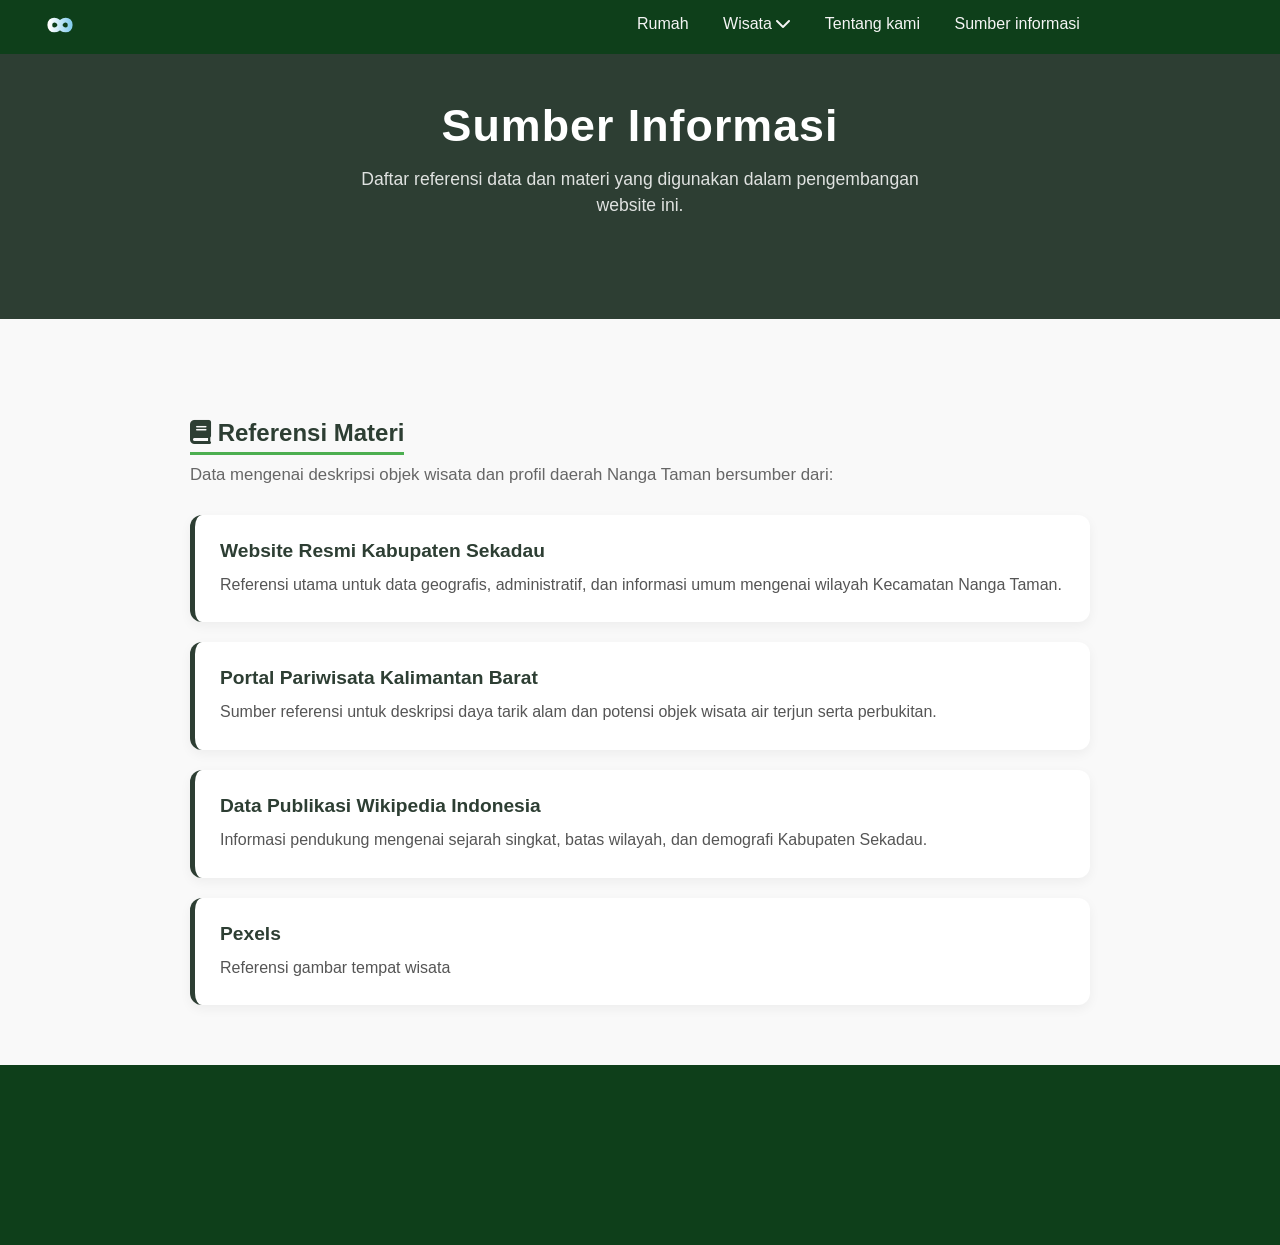
<file: informasi.html>
<!DOCTYPE html>
<html lang="id">
<head>
    <meta charset="UTF-8">
    <meta name="viewport" content="width=device-width, initial-scale=1.0">
    <title>Sumber Informasi - Wisata Nanga Taman</title>
    <link rel="stylesheet" href="style.css">
    <link rel="stylesheet" href="https://cdnjs.cloudflare.com/ajax/libs/font-awesome/6.0.0/css/all.min.css">
</head>
<body>
<div class="container">
    </div>
    <nav class="nav">
        <div class="logo">
             <!-- Tambahkan SVG di sini -->
    <svg width="60" height="30" margin-left="12" viewBox="0 0 500 250" xmlns="http://www.w3.org/2000/svg" style="margin-right: 10px;">
        <defs>
            <linearGradient id="grad-infinity" x1="0%" y1="0%" x2="100%" y2="0%">
                <stop offset="0%" style="stop-color:#ffffff;stop-opacity:1" />
                <stop offset="100%" style="stop-color:#89CFF0;stop-opacity:1" />
            </linearGradient>
        </defs>
        <path d="M165,125 C165,70 235,70 250,125 C265,180 335,180 335,125 C335,70 265,70 250,125 C235,180 165,180 165,125 Z" 
              fill="none" 
              stroke="url(#grad-infinity)" 
              stroke-width="40" 
              stroke-linecap="round" />
    </svg>
        </div>
        <ul class="data-list">
            <li><a href="index.html">Rumah</a></li>
            <li class="wisata">Wisata <i class="fa-solid fa-chevron-down"></i>
                <ul class="list">
                    <li><a href="index.html#batu-nuak">Batu nuak</a></li>
                    <li><a href="index.html#batu-jato">Batu jato</a></li>
                    <li><a href="index.html#sirin-punti">Air terjun Sirin punti</a></li>
                </ul>
            </li>
            <li><a href="tentang.html">Tentang kami</a></li>
            <li><a href="informasi.html">Sumber informasi</a></li>
        </ul>
    </nav>

    <header class="header-page">
        <div class="container">
            <h1>Sumber Informasi</h1>
            <p>Daftar referensi data dan materi yang digunakan dalam pengembangan website ini.</p>
        </div>
    </header>

    <main class="container-detail">
        
        <section class="info-section">
            <h2 class="section-title"><i class="fa-solid fa-book"></i> Referensi Materi</h2>
            <p class="intro-text">Data mengenai deskripsi objek wisata dan profil daerah Nanga Taman bersumber dari:</p>
            
            <div class="referensi-grid">
                <div class="ref-card">
                    <h4>Website Resmi Kabupaten Sekadau</h4>
                    <p>Referensi utama untuk data geografis, administratif, dan informasi umum mengenai wilayah Kecamatan Nanga Taman.</p>
                </div>

                <div class="ref-card">
                    <h4>Portal Pariwisata Kalimantan Barat</h4>
                    <p>Sumber referensi untuk deskripsi daya tarik alam dan potensi objek wisata air terjun serta perbukitan.</p>
                </div>

                <div class="ref-card">
                    <h4>Data Publikasi Wikipedia Indonesia</h4>
                    <p>Informasi pendukung mengenai sejarah singkat, batas wilayah, dan demografi Kabupaten Sekadau.</p>
                </div>
                <div class="ref-card">
                    <h4>Pexels</h4>
                    <p>Referensi gambar tempat wisata</p>
                </div>
            </div>
        </section>
    </main>

    <div class="bg-footer"></div>

</body>
</html>
</file>
<file: style.css>
*{
    margin: 0;
    padding: 0;
    font-family: sans-serif;
}

.container {
            width: 100%; /* Gunakan % agar fleksibel */
            max-width: 1200px; /* Batas lebar maksimal */
            margin: 0 auto;
            padding: 0px;
        }


.nav{
color: whitesmoke;
    display: flex;
    padding-top: 10px;
    padding-bottom: 10px;
    background-color: #0e3f1a;
    position: fixed;
    width: 100%;
    max-width: 1525px;
    z-index: 1;

}

.nav a{
    color: whitesmoke;
}

.nav li{
    padding: 5px;
}

.nav li:hover{
    background-color: #1fc996;
}


.data-list{
    margin-left: 40%;
}

.data-list li{
display: inline-block;
margin-left: 20px;
}


.fa-chevron-down{
    transform: rotate(-0deg);
    transition: 300ms;
}


.wisata:hover .fa-chevron-down{
    transform: rotate(-180deg);
}


.logo{
    margin-left: 30px;
}

.list{
    display: none;
    background-color: #0e3f1a;
    position: absolute;
    padding-top: 20px;
    padding-right: 20px;
    padding-bottom: 30px;
}

.list li{
    display: block;
    color: whitesmoke;
    margin-bottom: 10px;
}
.data-list a{
    text-decoration: none;
}


.wisata:hover .list{
display: block;

}



/* header=============================== */

.header{
    display: flex;
    margin-bottom: 100px;
}

.des-header{

    width: 45%;
    margin: auto;
}

.des-header h1{
font-weight: 700;
  font-size: 6rem;
  width: 100%;
  color: #113026;
}

.gambar{
    width: 45%;
    height: 100vh;
}

.gambar img{
    width: 100%;
    height: 100%;
}
/* bg card===================*/
.bg-card{
display: flex;
justify-content: center;
margin: auto;
width: 90%;
flex-wrap: wrap;

}

.card-{
     width: 250px;
    height: 250px;
    margin: auto;
    margin-left: 20px;
    margin-bottom: 50px;
}
.card{
   
    width: 250px;
    height: 430px;
    margin: auto;
    margin-left: 20px;
    margin-bottom: 50px;
}

.card:hover{
    box-shadow: 0px 0px 10px rgb(19, 65, 63);
    transition: 300ms;
}

.gambar-card{
    width: 250px;
    height: 250px;
    overflow: hidden;
}

.gambar-card img{
    width: 100%;
    height: 100%;
    transition: 1s;
}

.des-card{
   padding: 3px; 
   padding-left: 8px;
   padding-bottom: 10px;
   text-align: left;
}

.des-card h2{
    color: #2089f3;
    margin-bottom: 10px;
}


.des-card p{
   line-height: 20px;
    color: #333;
}
.bg-card a{
text-decoration: none;
}

.card:hover img{
    transform: scale(1.5);
    transition: 2s;
}

/* bg footer=================*/
.bg-footer{
   
    height: 20vh;
    background-color: #0e3f1a;
}

/* tentang=================*/

body {
    font-family: 'Segoe UI', Tahoma, Geneva, Verdana, sans-serif;
    margin: 0;
    background-color: #f9f9f9;
}

.container-about {
    max-width: 900px;
    margin: -40px auto 50px; /* Membuat konten sedikit naik ke area header */
    padding: 0 20px;
}

/* Header Hijau Tua */
.about-header {
    background-color: #2d3e33; /* Warna hijau tua sesuai foto air terjun */
    color: white;
    text-align: center;
    padding: 100px 20px 140px;
}

/* Kartu Informasi */
.card-about {
    background: white;
    padding: 30px;
    border-radius: 12px;
    box-shadow: 0 10px 25px rgba(0,0,0,0.1);
    margin-bottom: 25px;
    border-left: 5px solid #4caf50; /* Aksen hijau terang */
}

.card-about h2 {
    color: #2d3e33;
    display: flex;
    align-items: center;
    gap: 12px;
    margin-top: 0;
}

.card-about p, .card-about li {
    line-height: 1.7;
    color: #444;
}

/* Sosmed */
.sosmed-links a {
    font-size: 1.5rem;
    color: #2d3e33;
    margin-right: 15px;
    transition: 0.3s;
}

.sosmed-links a:hover {
    color: #4caf50;
}
/* informasi==========================*/

/* Container untuk membatasi lebar konten di tengah */
.container-detail {
    max-width: 900px;
    margin: 0 auto;
    padding: 60px 20px;
}

.intro-text {
    color: #666;
    margin-bottom: 30px;
    font-size: 1.05rem;
}

/* Judul dengan garis bawah hijau */
.section-title {
    color: #2d3e33;
    border-bottom: 3px solid #4caf50;
    display: inline-block;
    padding-bottom: 5px;
    margin-bottom: 10px;
}

/* Layout Kartu */
.referensi-grid {
    display: flex;
    flex-direction: column; /* Tersusun vertikal agar lebih fokus */
    gap: 20px;
}

.ref-card {
    background: #ffffff;
    padding: 25px;
    border-radius: 12px;
    box-shadow: 0 4px 12px rgba(0,0,0,0.05);
    border-left: 5px solid #2d3e33;
    transition: 0.3s ease;
}

.ref-card:hover {
    transform: translateX(10px); /* Efek geser ke kanan saat hover */
    background-color: #f0f4f1;
}

.ref-card h4 {
    margin: 0 0 10px 0;
    color: #2d3e33;
    font-size: 1.2rem;
}

.ref-card p {
    margin: 0;
    color: #555;
    line-height: 1.6;
}

/* Catatan kaki tipis */
.note-referensi {
    text-align: center;
    margin-top: 50px;
    border-top: 1px solid #eee;
    padding-top: 20px;
    color: #aaa;
    font-size: 0.85rem;
}

/* Pengaturan Header Page Utama */
.header-page {
    background-color: #2d3e33; /* Warna hijau tua yang senada dengan navigasi dan foto alam */
    color: #ffffff;            /* Warna teks putih agar mudah dibaca */
    text-align: center;        /* Mengatur teks berada di tengah halaman */
    padding: 100px 20px;       /* Memberikan ruang atas dan bawah yang cukup luas */
    margin-bottom: 40px;       /* Memberikan jarak dengan konten di bawahnya */
}

/* Mengatur Judul Utama (H1) */
.header-page h1 {
    font-size: 2.8rem;         /* Ukuran font yang besar untuk identitas halaman */
    margin: 0;                 /* Menghilangkan margin bawaan */
    font-weight: 700;          /* Membuat tulisan menjadi tebal */
    letter-spacing: 1px;       /* Memberikan sedikit jarak antar huruf agar terlihat modern */
    text-transform: capitalize;/* Membuat huruf pertama setiap kata menjadi kapital */
}

/* Mengatur Deskripsi di bawah Judul (P) */
.header-page p {
    font-size: 1.1rem;         /* Ukuran teks yang proporsional */
    margin-top: 15px;          /* Jarak antara judul dan deskripsi */
    opacity: 0.85;             /* Membuat warna teks sedikit lebih lembut (putih pudar) */
    max-width: 600px;          /* Membatasi lebar teks agar tidak terlalu memanjang ke samping */
    margin-left: auto;         /* Bersama margin-right:auto untuk menengahkan teks p */
    margin-right: auto;
    line-height: 1.5;          /* Memberikan jarak antar baris teks */
}
/* ===================================================
   KODE RESPONSIF (UNTUK HP/TABLET)
   =================================================== */

@media screen and (max-width: 768px) {
    /* Navigasi HP */
    .nav {
        flex-direction: column;
        padding: 10px;
    }

    .data-list {
        margin-left: 0 !important; /* Paksa reset margin 40% */
        width: 100%;
        justify-content: center;
        padding: 0;
    }

    .data-list li {
        font-size: 14px;
    }

    /* Header HP */
    .header {
        flex-direction: column-reverse; /* Teks di bawah, Gambar di atas */
        height: auto;
        padding-top: 80px; /* Agar tidak tertutup nav fixed */
    }

    .des-header, .gambar {
        width: 100%;
    }

    .des-header {
        text-align: center;
        padding: 30px 20px;
    }

    .des-header h1 {
        font-size: 2.5rem !important; /* Kecilkan judul raksasa */
    }

    .gambar {
        height: 300px;
    }

    /* Kartu Wisata HP */
    .card {
        width: 100%; /* Kartu jadi penuh di layar HP */
        max-width: 350px;
    }
}
</file>
